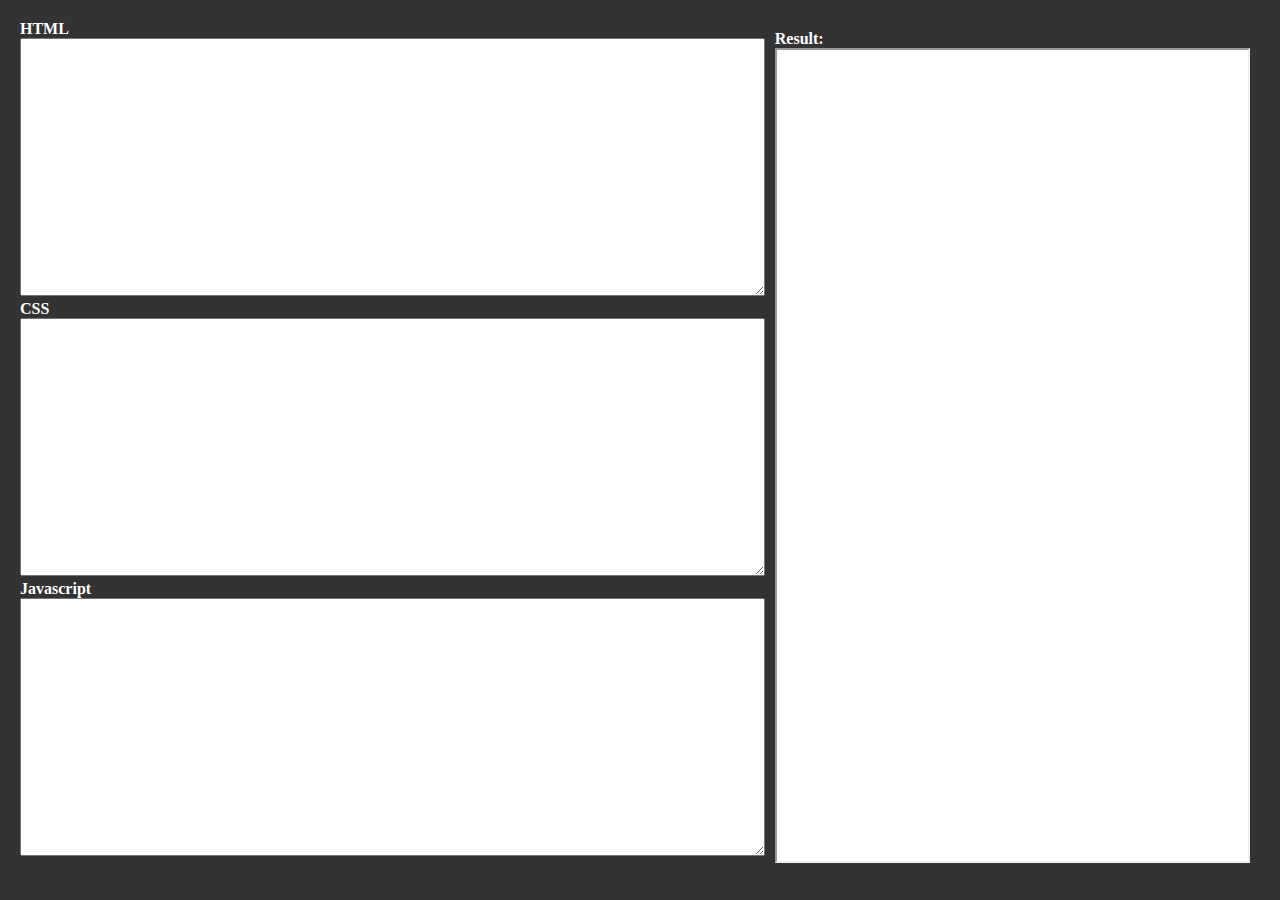
<file: codeEditorWebApp/index.html>
<!DOCTYPE html>
<html lang="en">
<head>
    <meta charset="UTF-8">
    <meta http-equiv="X-UA-Compatible" content="IE=edge">
    <meta name="viewport" content="width=device-width, initial-scale=1.0">
    <title>Code Editor</title>
    <link rel="stylesheet" href="style.css">
</head>
<body>
    <dir class="container">
        <dir class="inpput">
            <label >HTML</label>
            <textarea id="html" onkeyup="displayResult()"></textarea>
            <label >CSS</label>
            <textarea id="css" onkeyup="displayResult()"></textarea>
            <label >Javascript</label>
            <textarea id="js" onkeyup="displayResult()"></textarea>
        </dir>
        <div class="output">
            <label>Result: </label>
            <iframe id="result"></iframe>

        </div>
    </dir>
    <script src="app.js"></script>
</body>
</html>
</file>
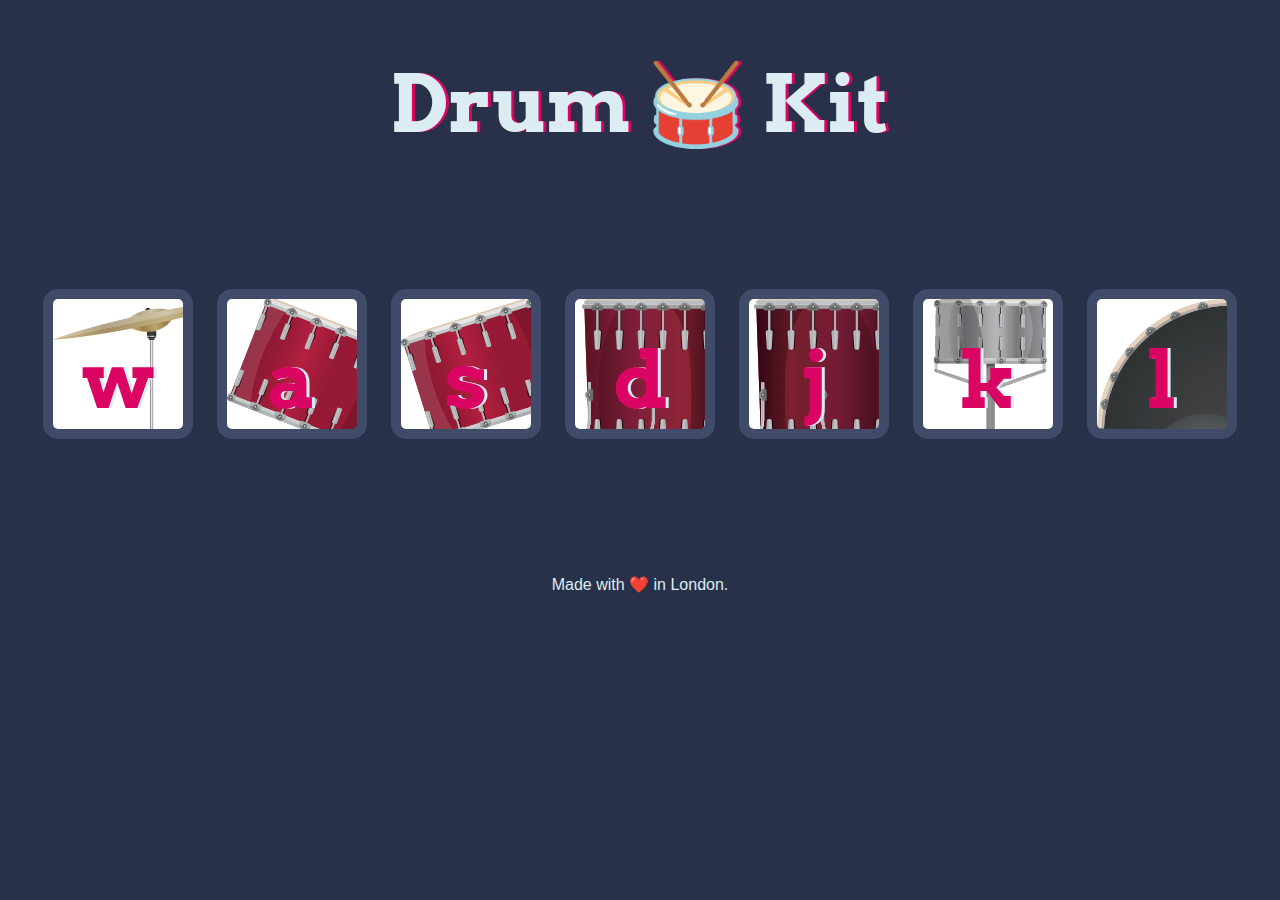
<file: webdev/drumKit/index.html>
<!DOCTYPE html>
<html lang="en" dir="ltr">

<head>
  <meta charset="utf-8">
  <title>Drum Kit</title>
  <link rel="stylesheet" href="styles.css">
  <link href="https://fonts.googleapis.com/css?family=Arvo" rel="stylesheet">
</head>

<body>

  <h1 id="title">Drum 🥁 Kit</h1>
  <div class="set">
    <button class="w drum">w</button>
    <button class="a drum">a</button>
    <button class="s drum">s</button>
    <button class="d drum">d</button>
    <button class="j drum">j</button>
    <button class="k drum">k</button>
    <button class="l drum">l</button>
  </div>


  <footer>
    Made with ❤️ in London.
  </footer>
  <script src="index.js"></script>
</body>

</html>
</file>
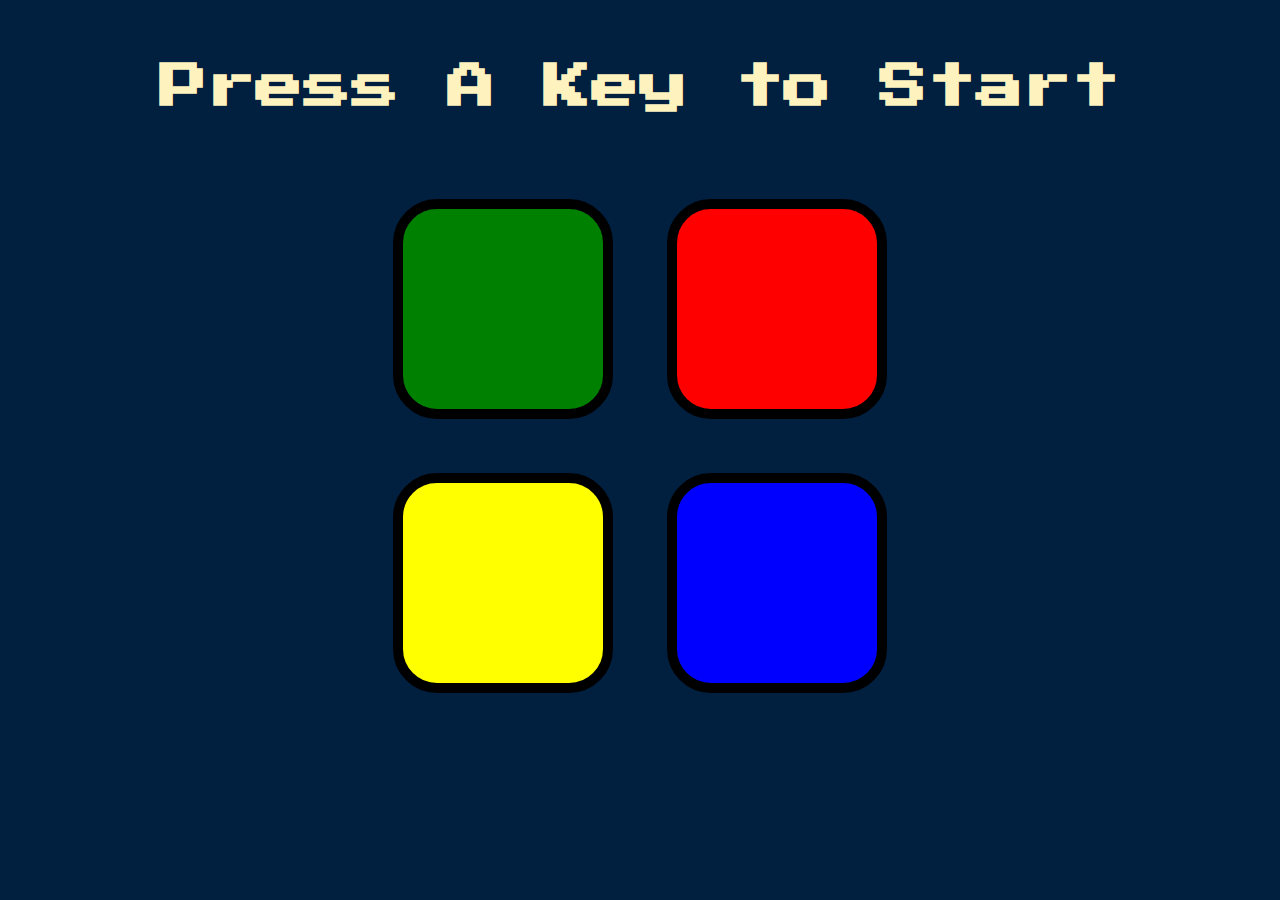
<file: webdev/simon_games/index.html>
<!DOCTYPE html>
<html lang="en" dir="ltr">

<head>
  <meta charset="utf-8">
  <title>Simon</title>
  <link rel="stylesheet" href="styles.css">
  <link href="https://fonts.googleapis.com/css?family=Press+Start+2P" rel="stylesheet">
</head>

<body>
  <h1 id="level-title">Press A Key to Start</h1>
  <div class="container">
    <div lass="row">

      <div type="button" id="green" class="btn green">

      </div>

      <div type="button" id="red" class="btn red">

      </div>
    </div>

    <div class="row">

      <div type="button" id="yellow" class="btn yellow">

      </div>
      <div type="button" id="blue" class="btn blue">

      </div>

    </div>

  </div>

  <script src="https://ajax.googleapis.com/ajax/libs/jquery/3.6.4/jquery.min.js"></script>
  <script src="app.js"></script>

</body>

</html>
</file>
<file: codeEditorWebApp/style.css>
*{
    margin: 0;
    padding: 0;
    box-sizing: border-box;
}


body{
    background:#333;
    color:white;
}

.container{
    width: 100%;
    height: 100vh;
    padding: 20px;
    display: flex;
}

.input, .output{
    flex-basis: 50%;
    padding: 10px;

}

label{
    font-weight: bold;
}

textarea{
    width: 100%;
    height: 30%;
    padding: 10px 20px;
    outline: none;
    font-size: 16px;
}

iframe{
    width: 100%;
    height: 97%;
    background: white;
    outline: none;
}
</file>
<file: webdev/drumKit/styles.css>
body {
  text-align: center;
  background-color: #283149;
}

h1 {
  font-size: 5rem;
  color: #DBEDF3;
  font-family: "Arvo", cursive;
  text-shadow: 3px 0 #DA0463;

}

footer {
  color: #DBEDF3;
  font-family: sans-serif;
}

.w {
  background-image: url("images/crash.png");
}

.a {
  background-image: url("images/tom1.png");
}

.s {
  background-image: url("images/tom2.png");
}

.d {
  background-image: url("images/tom3.png");
}

.j {
  background-image: url("images/tom4.png");
}

.k {
  background-image: url("images/snare.png");
}

.l {
  background-image: url("images/kick.png");
}

.set {
  margin: 10% auto;
}

.game-over {
  background-color: red;
  opacity: 0.8;
}

.pressed {
  box-shadow: 0 3px 4px 0 #DBEDF3;
  opacity: 0.5;
}

.red {
  color: red;
}

.drum {
  outline: none;
  border: 10px solid #404B69;
  font-size: 5rem;
  font-family: 'Arvo', cursive;
  line-height: 2;
  font-weight: 900;
  color: #DA0463;
  text-shadow: 3px 0 #DBEDF3;
  border-radius: 15px;
  display: inline-block;
  width: 150px;
  height: 150px;
  text-align: center;
  margin: 10px;
  background-color: white;
}
</file>
<file: webdev/simon_games/styles.css>
body {
  text-align: center;
  background-color: #011F3F;
}

#level-title {
  font-family: 'Press Start 2P', cursive;
  font-size: 3rem;
  margin:  5%;
  color: #FEF2BF;
}

.container {
  display: block;
  width: 50%;
  margin: auto;

}

.btn {
  margin: 25px;
  display: inline-block;
  height: 200px;
  width: 200px;
  border: 10px solid black;
  border-radius: 20%;
}

.game-over {
  background-color: red;
  opacity: 0.8;
}

.red {
  background-color: red;
}

.green {
  background-color: green;
}

.blue {
  background-color: blue;
}

.yellow {
  background-color: yellow;
}

.pressed {
  box-shadow: 0 0 20px white;
  background-color: grey;
}
</file>
